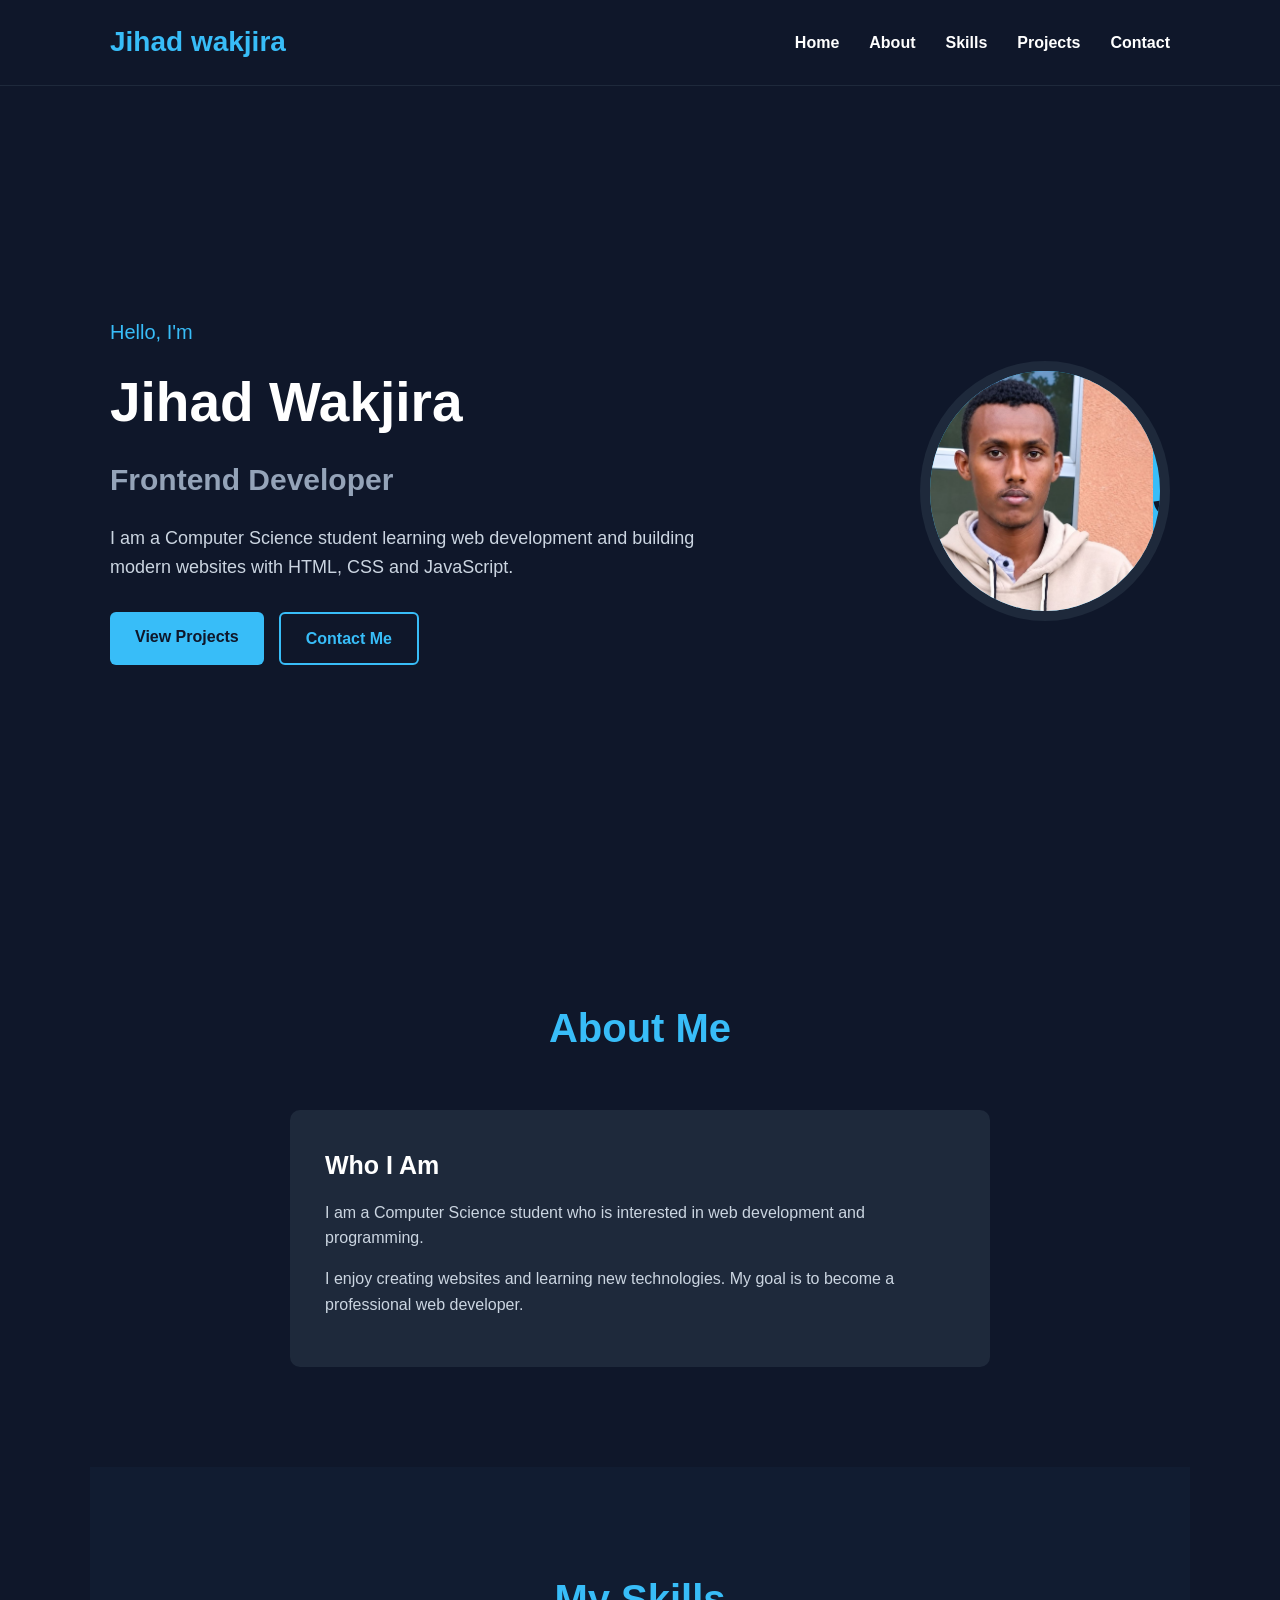
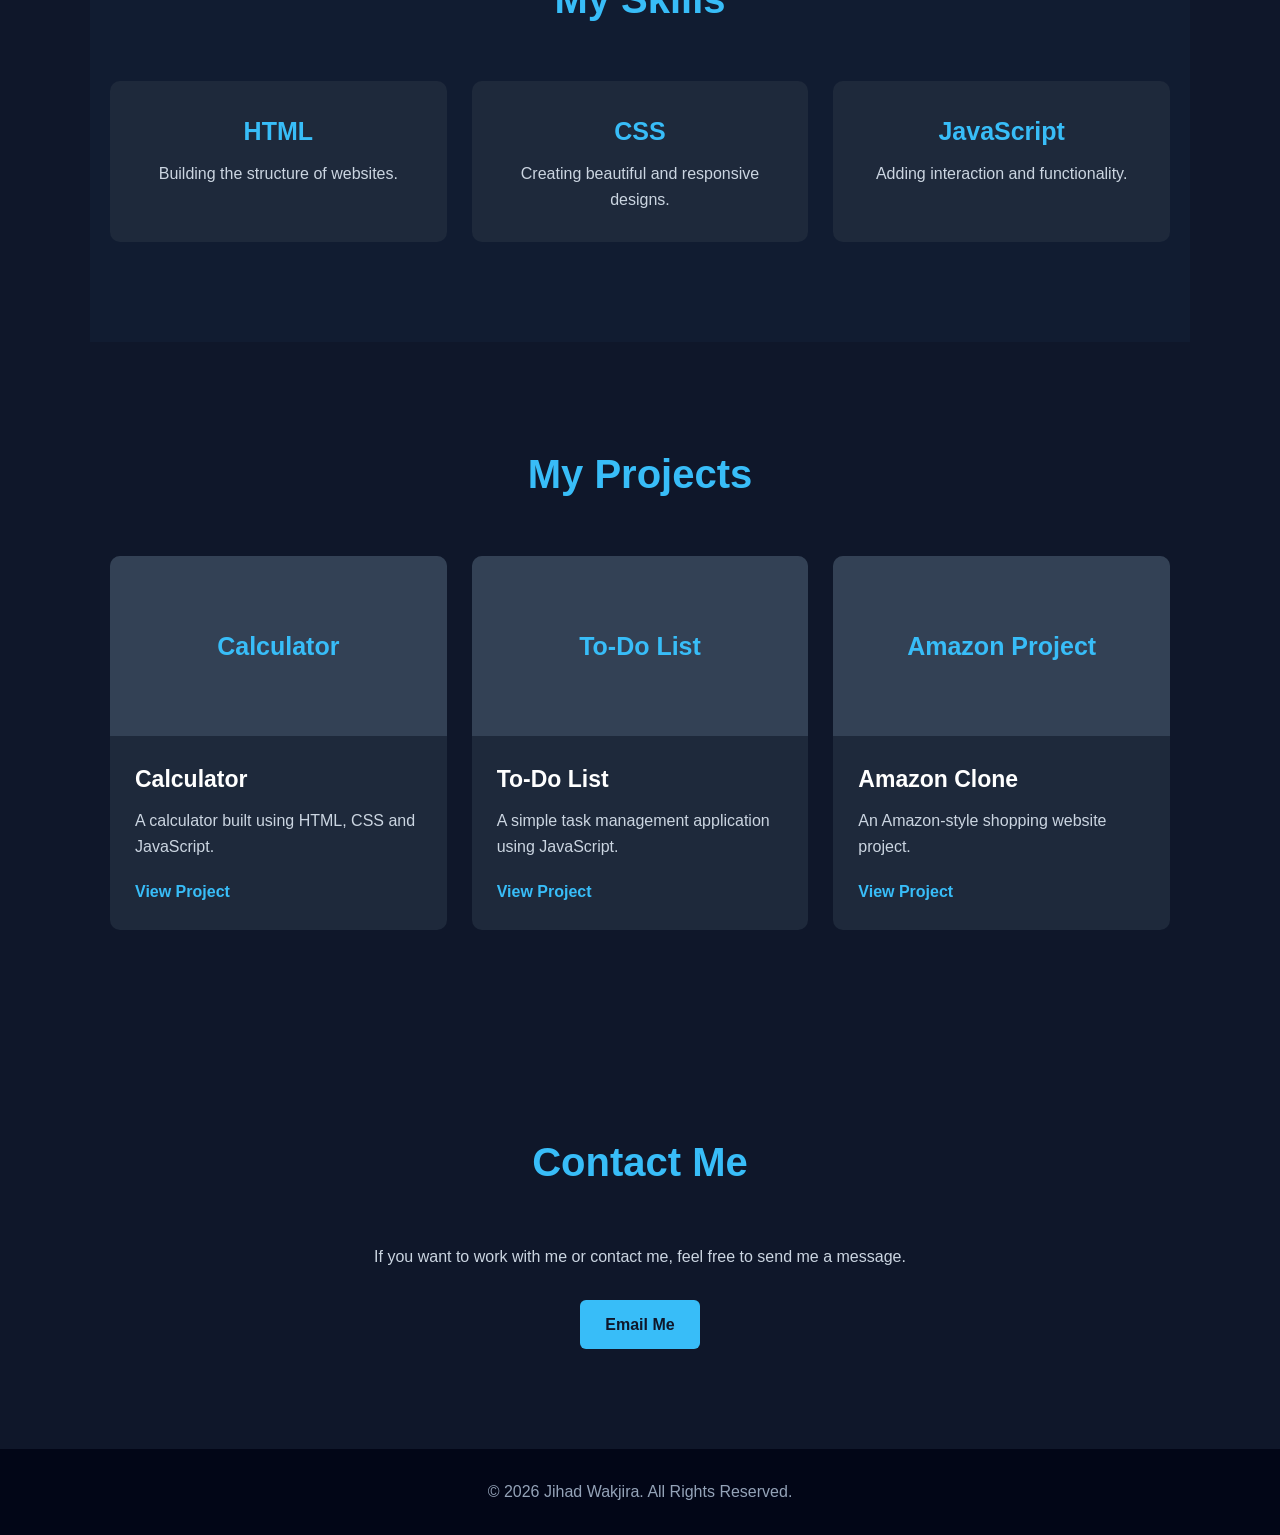
<file: index.html>
<!DOCTYPE html>
<html lang="en">
<head>
    <meta charset="UTF-8">
    <meta name="viewport" content="width=device-width, initial-scale=1.0">

    <title>Jihad | Web Developer</title>

    <link rel="stylesheet" href="style.css">
</head>

<body>

    <!-- Navigation -->
    <header>
        <nav class="navbar">

            <h2 class="logo">Jihad wakjira</h2>

            <ul class="nav-links">
                <li><a href="#home">Home</a></li>
                <li><a href="#about">About</a></li>
                <li><a href="#skills">Skills</a></li>
                <li><a href="#projects">Projects</a></li>
                <li><a href="#contact">Contact</a></li>
            </ul>

        </nav>
    </header>


    <!-- Home -->
    <section id="home" class="hero">

        <div class="hero-text">
            <p class="small-text">Hello, I'm</p>

            <h1>Jihad Wakjira</h1>

            <h2>Frontend Developer</h2>

            <p>
                I am a Computer Science student learning web development
                and building modern websites with HTML, CSS and JavaScript.
            </p>

            <div class="buttons">
                <a href="#projects" class="btn">View Projects</a>
                <a href="#contact" class="btn outline">Contact Me</a>
            </div>
        </div>

        <div class="my img.jpg">

            <div class="profile-circle">
                <img src="my img.jpg"alt="Jihad Wakjira">
                JW
            </div>
        </div>

    </section>


    <!-- About -->
    <section id="about" class="section">

        <h2 class="section-title">About Me</h2>

        <div class="about-content">

            <div>
                <h3>Who I Am</h3>

                <p>
                    I am a Computer Science student who is interested in
                    web development and programming.
                </p>

                <p>
                    I enjoy creating websites and learning new technologies.
                    My goal is to become a professional web developer.
                </p>
            </div>

        </div>

    </section>


    <!-- Skills -->
    <section id="skills" class="section skills-section">

        <h2 class="section-title">My Skills</h2>

        <div class="skills">

            <div class="skill-card">
                <h3>HTML</h3>
                <p>Building the structure of websites.</p>
            </div>

            <div class="skill-card">
                <h3>CSS</h3>
                <p>Creating beautiful and responsive designs.</p>
            </div>

            <div class="skill-card">
                <h3>JavaScript</h3>
                <p>Adding interaction and functionality.</p>
            </div>

        </div>

    </section>


    <!-- Projects -->
    <section id="projects" class="section">

        <h2 class="section-title">My Projects</h2>

        <div class="projects">

            <div class="project-card">

                <div class="project-image">
                    Calculator
                </div>

                <div class="project-content">
                    <h3>Calculator</h3>

                    <p>
                        A calculator built using HTML, CSS and JavaScript.
                    </p>

                    <a href="#" class="project-btn">View Project</a>
                </div>

            </div>


            <div class="project-card">

                <div class="project-image">
                    To-Do List
                </div>

                <div class="project-content">
                    <h3>To-Do List</h3>

                    <p>
                        A simple task management application using JavaScript.
                    </p>

                    <a href="#" class="project-btn">View Project</a>
                </div>

            </div>


            <div class="project-card">

                <div class="project-image">
                    Amazon Project
                </div>

                <div class="project-content">
                    <h3>Amazon Clone</h3>

                    <p>
                        An Amazon-style shopping website project.
                    </p>

                    <a href="order.html" class="project-btn">View Project</a>
                </div>

            </div>

        </div>

    </section>


    <!-- Contact -->
    <section id="contact" class="section contact">

        <h2 class="section-title">Contact Me</h2>

        <p>
            If you want to work with me or contact me, feel free to send
            me a message.
        </p>

        <a href="mailto:your@email.com" class="btn">
            Email Me
        </a>

    </section>

<script src="script.js"></script>
    <!-- Footer -->
    <footer>

        <p>© 2026 Jihad Wakjira. All Rights Reserved.</p>

    </footer>

</body>
</html>
</file>
<file: style.css>
/* Reset */

* {
    margin: 0;
    padding: 0;
    box-sizing: border-box;
}

html {
    scroll-behavior: smooth;
}

body {
    font-family: Arial, sans-serif;
    background: #0f172a;
    color: white;
    line-height: 1.6;
}


/* Navigation */

header {
    background: #0f172a;
    position: sticky;
    top: 0;
    z-index: 1000;
    border-bottom: 1px solid #1e293b;
}

.navbar {
    max-width: 1100px;
    margin: auto;

    display: flex;
    justify-content: space-between;
    align-items: center;

    padding: 20px;
}

.logo {
    font-size: 28px;
    color: #38bdf8;
}

.nav-links {
    list-style: none;

    display: flex;
    gap: 30px;
}

.nav-links a {
    text-decoration: none;
    color: white;
    font-weight: bold;
}

.nav-links a:hover {
    color: #38bdf8;
}


/* Home */

.hero {
    max-width: 1100px;
    margin: auto;

    min-height: 90vh;

    display: flex;
    justify-content: space-between;
    align-items: center;

    padding: 60px 20px;
}

.hero-text {
    max-width: 600px;
}

.small-text {
    color: #38bdf8;
    font-size: 20px;
}

.hero h1 {
    font-size: 55px;
    margin: 10px 0;
}

.hero h2 {
    font-size: 30px;
    color: #94a3b8;
    margin-bottom: 20px;
}

.hero-text > p:not(.small-text) {
    color: #cbd5e1;
    font-size: 18px;
}


/* Profile */

.hero-image {
    display: flex;
    justify-content: center;
    align-items: center;
}

.profile-circle {
    width: 260px;
    height: 260px;

    border-radius: 50%;

    background: #38bdf8;
    color: #0f172a;

    display: flex;
    justify-content: center;
    align-items: center;

    font-size: 70px;
    font-weight: bold;

    border: 10px solid #1e293b;
}


/* Buttons */

.buttons {
    display: flex;
    gap: 15px;
    margin-top: 30px;
}

.btn {
    display: inline-block;

    text-decoration: none;

    background: #38bdf8;
    color: #0f172a;

    padding: 12px 25px;

    border-radius: 6px;

    font-weight: bold;

    transition: 0.3s;
}

.btn:hover {
    transform: translateY(-3px);
    background: #7dd3fc;
}

.btn.outline {
    background: transparent;
    color: #38bdf8;
    border: 2px solid #38bdf8;
}


/* Sections */

.section {
    max-width: 1100px;
    margin: auto;

    padding: 100px 20px;
}

.section-title {
    text-align: center;

    font-size: 40px;

    margin-bottom: 50px;

    color: #38bdf8;
}


/* About */

.about-content {
    max-width: 700px;
    margin: auto;

    background: #1e293b;

    padding: 35px;

    border-radius: 10px;
}

.about-content h3 {
    font-size: 25px;
    margin-bottom: 15px;
}

.about-content p {
    color: #cbd5e1;
    margin-bottom: 15px;
}


/* Skills */

.skills-section {
    background: #111c31;
}

.skills {
    display: grid;

    grid-template-columns: repeat(3, 1fr);

    gap: 25px;
}

.skill-card {
    background: #1e293b;

    padding: 30px;

    text-align: center;

    border-radius: 10px;

    transition: 0.3s;
}

.skill-card:hover {
    transform: translateY(-8px);
}

.skill-card h3 {
    color: #38bdf8;

    font-size: 25px;

    margin-bottom: 10px;
}

.skill-card p {
    color: #cbd5e1;
}


/* Projects */

.projects {
    display: grid;

    grid-template-columns: repeat(3, 1fr);

    gap: 25px;
}

.project-card {
    background: #1e293b;

    border-radius: 10px;

    overflow: hidden;

    transition: 0.3s;
}

.project-card:hover {
    transform: translateY(-8px);
}

.project-image {
    height: 180px;

    background: #334155;

    display: flex;
    justify-content: center;
    align-items: center;

    color: #38bdf8;

    font-size: 25px;

    font-weight: bold;
}

.project-content {
    padding: 25px;
}

.project-content h3 {
    font-size: 23px;

    margin-bottom: 10px;
}

.project-content p {
    color: #cbd5e1;

    margin-bottom: 20px;
}

.project-btn {
    text-decoration: none;

    color: #38bdf8;

    font-weight: bold;
}


/* Contact */

.contact {
    text-align: center;
}

.contact p {
    color: #cbd5e1;

    margin-bottom: 30px;
}


/* Footer */

footer {
    text-align: center;

    padding: 30px;

    background: #020617;

    color: #94a3b8;
}


/* Responsive */

@media (max-width: 768px) {

    .navbar {
        flex-direction: column;
        gap: 20px;
    }

    .nav-links {
        gap: 15px;
        flex-wrap: wrap;
        justify-content: center;
    }

    .hero {
        flex-direction: column-reverse;
        text-align: center;
        gap: 50px;
    }

    .hero h1 {
        font-size: 40px;
    }

    .hero h2 {
        font-size: 25px;
    }

    .buttons {
        justify-content: center;
    }

    .profile-circle {
        width: 200px;
        height: 200px;
        font-size: 50px;
    }

    .skills {
        grid-template-columns: 1fr;
    }

    .projects {
        grid-template-columns: 1fr;
    }

}
.profile-circle {
    width: 250px;
    height: 260px;

    border-radius: 50%;

    overflow: hidden;

    border: 10px solid #1e293b;
}

.profile-circle img {
    margin-left: 90px;
    width: 100%;
    height: 100%;

    object-fit: cover;
    display: block;
}
</file>
